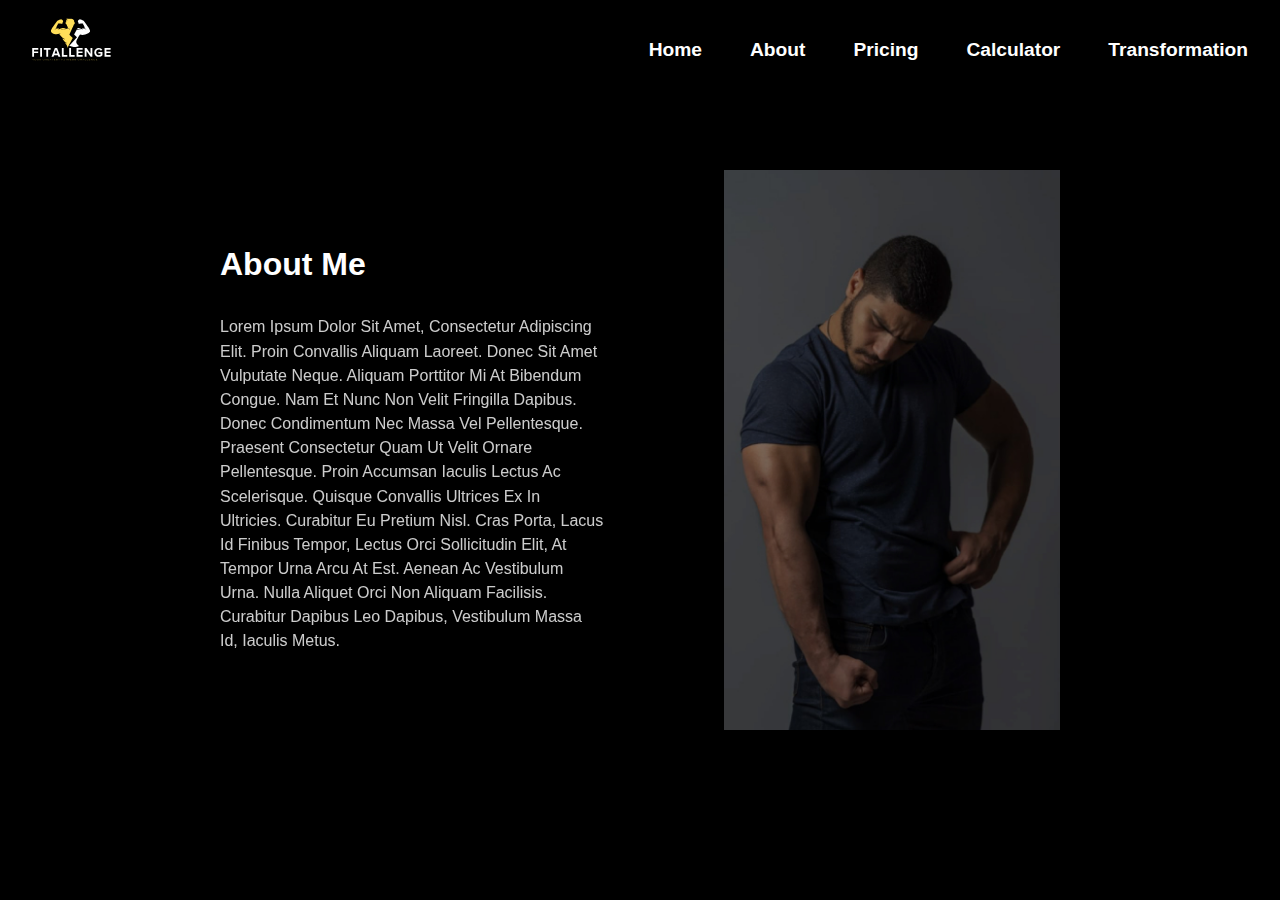
<file: about.html>
<!DOCTYPE html>
<html lang="en">
  <head>
    <meta charset="UTF-8" />
    <meta name="viewport" content="width=device-width, initial-scale=1.0" />
    <title>Document</title>
    <link rel="stylesheet" href="./nav.css" />
    <link rel="stylesheet" href="./about.css" />
  </head>
  <header>
    <a href="./index.html"
      ><img src="./Red Black Minimalist Fitness Logo .svg" alt=""
    /></a>
    <input type="checkbox" id="nav-toggle" class="nav-toggle" />
    <nav>
      <ul>
        <li><a href="./index.html">Home</a></li>
        <li><a href="./about.html">About</a></li>
        <li><a href="./pricing.html">pricing</a></li>
        <li><a href="./calculator.html">Calculator</a></li>
        <li><a href="./transformation.html">transformation</a></li>
      </ul>
    </nav>
    <label for="nav-toggle" class="nav-toggle-label">
      <span></span>
    </label>
  </header>
  <body>
    <main>
      <section id="aboutPage">
        <div class="aboutContent">
          <h1>about me</h1>
          <p>
            Lorem ipsum dolor sit amet, consectetur adipiscing elit. Proin
            convallis aliquam laoreet. Donec sit amet vulputate neque. Aliquam
            porttitor mi at bibendum congue. Nam et nunc non velit fringilla
            dapibus. Donec condimentum nec massa vel pellentesque. Praesent
            consectetur quam ut velit ornare pellentesque. Proin accumsan
            iaculis lectus ac scelerisque. Quisque convallis ultrices ex in
            ultricies. Curabitur eu pretium nisl. Cras porta, lacus id finibus
            tempor, lectus orci sollicitudin elit, at tempor urna arcu at est.
            Aenean ac vestibulum urna. Nulla aliquet orci non aliquam facilisis.
            Curabitur dapibus leo dapibus, vestibulum massa id, iaculis metus.
          </p>
        </div>
        <img src="./Group 85.jpg" alt="" />
      </section>
    </main>
  </body>
</html>
</file>
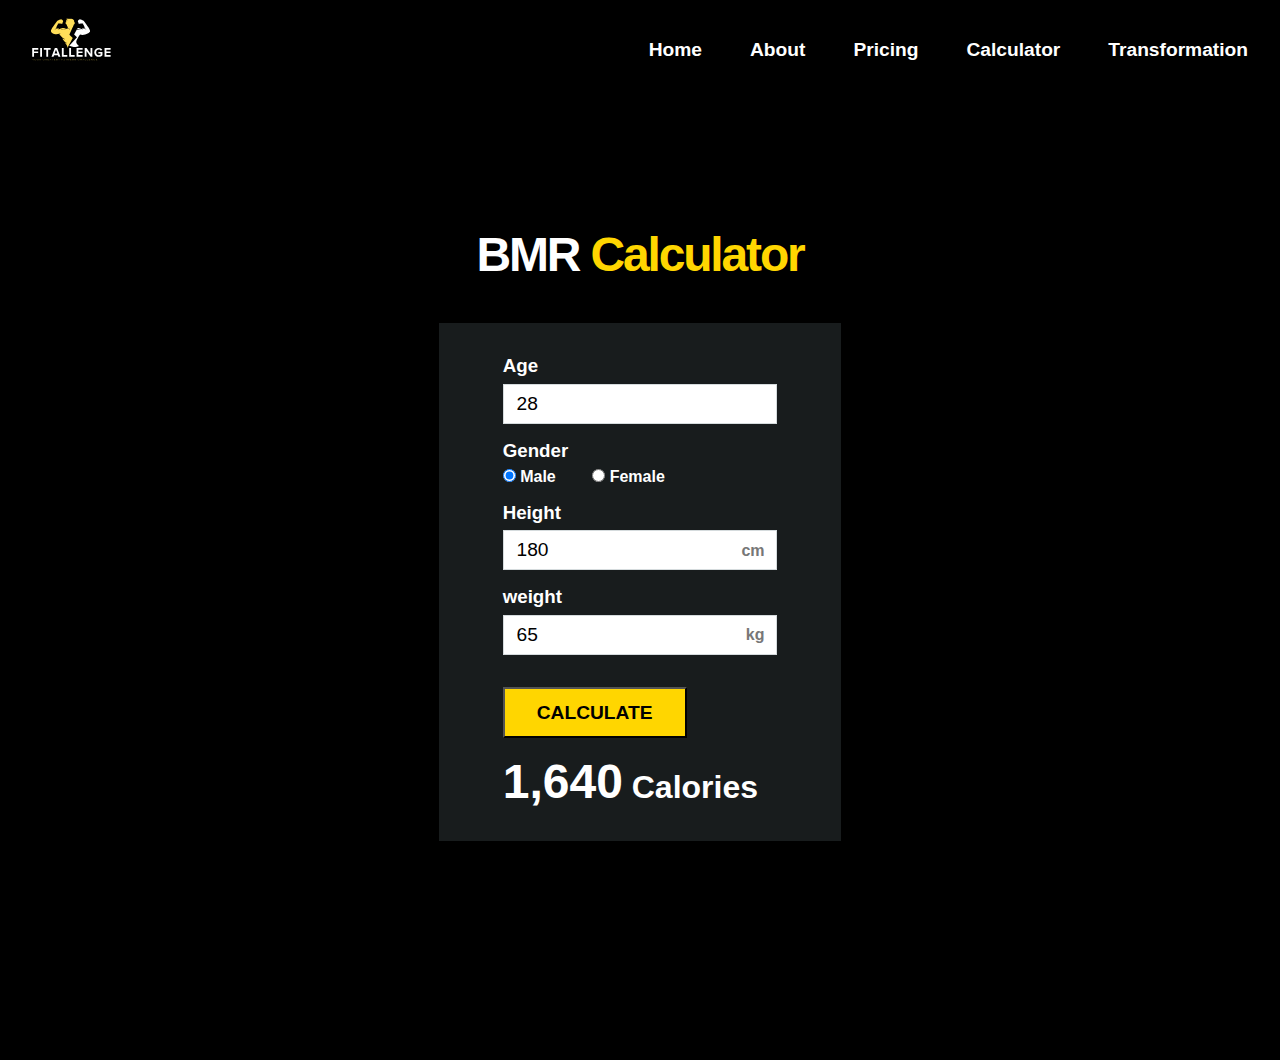
<file: calculator.html>
<!DOCTYPE html>
<html lang="en">
  <head>
    <meta charset="UTF-8" />
    <meta name="viewport" content="width=device-width, initial-scale=1.0" />
    <title>Calculator</title>
    <link rel="stylesheet" href="./nav.css" />
    <link rel="stylesheet" href="./style.css" />
    <link rel="stylesheet" href="./animation.css" />
    <link rel="stylesheet" href="./calculator.css" />
    <script defer src="./app.js"></script>
  </head>
  <body>
    <header>
      <a href="./index.html"
        ><img src="./Red Black Minimalist Fitness Logo .svg" alt=""
      /></a>
      <input type="checkbox" id="nav-toggle" class="nav-toggle" />
      <nav>
        <ul>
          <li><a href="./index.html">Home</a></li>
          <li><a href="./about.html">About</a></li>
          <li><a href="./pricing.html">pricing</a></li>
          <li><a href="./calculator.html">Calculator</a></li>
          <li><a href="./transformation.html">transformation</a></li>
        </ul>
      </nav>
      <label for="nav-toggle" class="nav-toggle-label">
        <span></span>
      </label>
    </header>
    <main>
      <section id="BMR">
        <h1>BMR <span>Calculator</span></h1>
        <div class="bmr-calculator">
          <div class="controls">
            <form>
              <div class="age inputSpace">
                <h3>Age</h3>
                <input type="text" id="age" value="28" />
              </div>
              <div class="gender inputSpace">
                <h3>Gender</h3>
                <input
                  type="radio"
                  id="male"
                  value="male"
                  name="gender"
                  checked
                />
                <label for="male">Male</label>
                <input type="radio" id="female" value="female" name="gender" />
                <label for="female">Female</label>
              </div>
              <div class="height inputSpace">
                <h3>Height</h3>
                <input type="text" id="height" value="180" />
                <div class="unit">cm</div>
              </div>
              <div class="weight inputSpace">
                <h3>weight</h3>
                <input type="text" id="weight" value="65" />
                <div class="unit">kg</div>
              </div>
            </form>
          </div>
          <div class="result">
            <button class="calculate-btn">Calculate</button>
            <h4 class="result-message">
              <span class="calories">1,640</span> Calories
            </h4>
          </div>
        </div>
      </section>
    </main>
  </body>
</html>
</file>
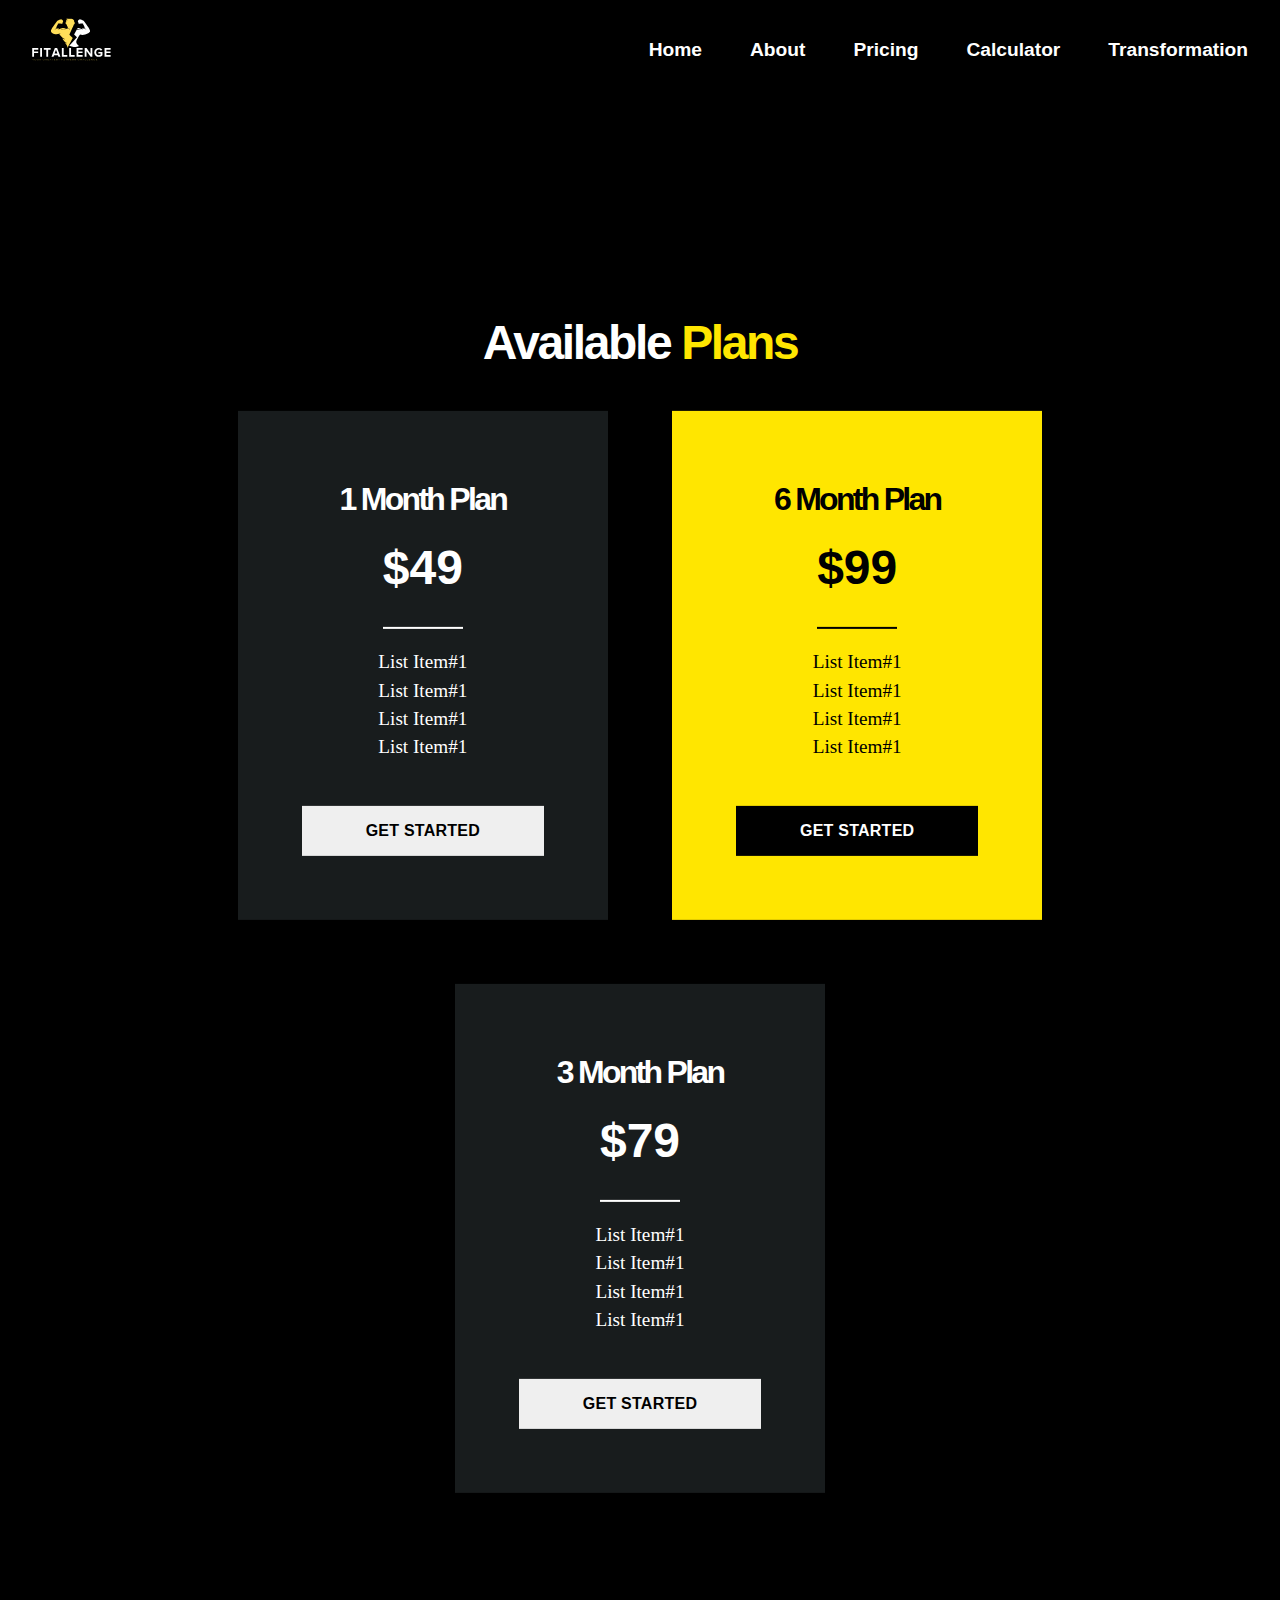
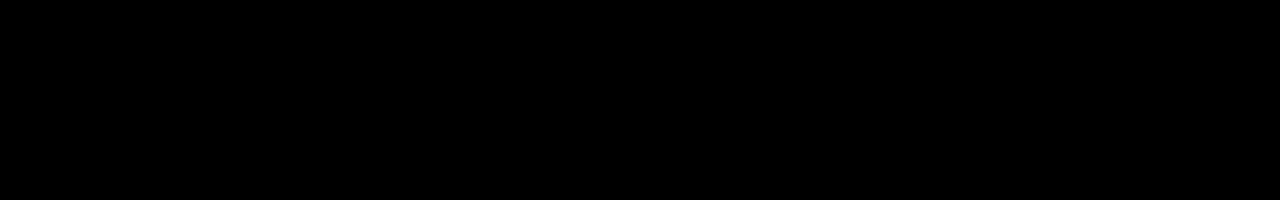
<file: pricing.html>
<!DOCTYPE html>
<html lang="en">
  <head>
    <meta charset="UTF-8" />
    <meta name="viewport" content="width=device-width, initial-scale=1.0" />
    <title>Document</title>
    <link rel="stylesheet" href="./pricing.css" />
    <link rel="stylesheet" href="./nav.css" />
  </head>
  <body>
    <header>
      <a href="./index.html"
        ><img src="./Red Black Minimalist Fitness Logo .svg" alt=""
      /></a>
      <input type="checkbox" id="nav-toggle" class="nav-toggle" />
      <nav>
        <ul>
          <li><a href="./index.html">Home</a></li>
          <li><a href="./about.html">About</a></li>
          <li><a href="./pricing.html">pricing</a></li>
          <li><a href="./calculator.html">Calculator</a></li>
          <li><a href="./transformation.html">transformation</a></li>
        </ul>
      </nav>
      <label for="nav-toggle" class="nav-toggle-label">
        <span></span>
      </label>
    </header>
    <main>
      <section id="plans">
        <h1>available <span>plans</span></h1>
        <div class="planswrapper">
          <div class="plansItems">
            <h2>1 month plan</h2>
            <span>$49</span>
            <ul>
              <li>list item#1</li>
              <li>list item#1</li>
              <li>list item#1</li>
              <li>list item#1</li>
            </ul>
            <button class="CTAplan">get started</button>
          </div>
          <div class="plansItems customPlan">
            <h2>6 month plan</h2>
            <span>$99</span>
            <ul>
              <li>list item#1</li>
              <li>list item#1</li>
              <li>list item#1</li>
              <li>list item#1</li>
            </ul>
            <button class="CTAplan customBtn">get started</button>
          </div>
          <div class="plansItems">
            <h2>3 month plan</h2>
            <span>$79</span>
            <ul>
              <li>list item#1</li>
              <li>list item#1</li>
              <li>list item#1</li>
              <li>list item#1</li>
            </ul>
            <button class="CTAplan">get started</button>
          </div>
        </div>
      </section>
    </main>
  </body>
</html>
</file>
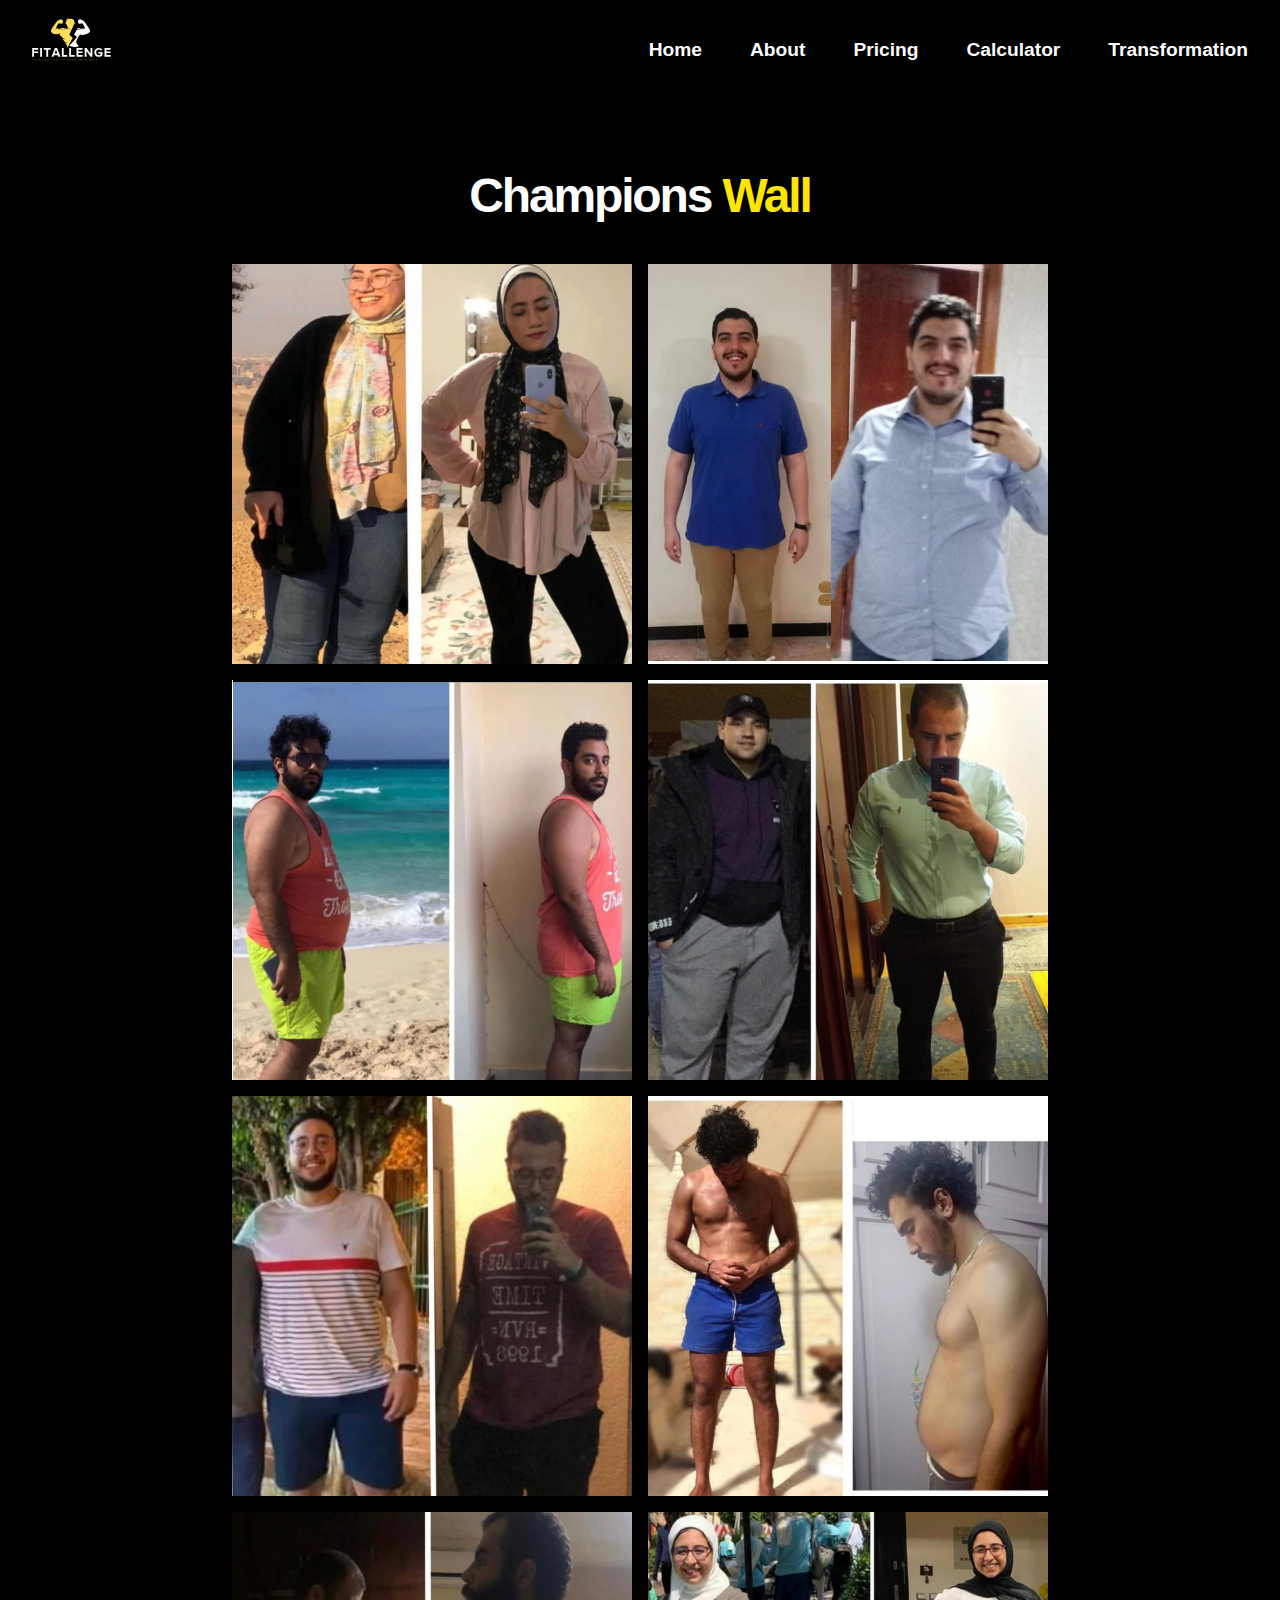
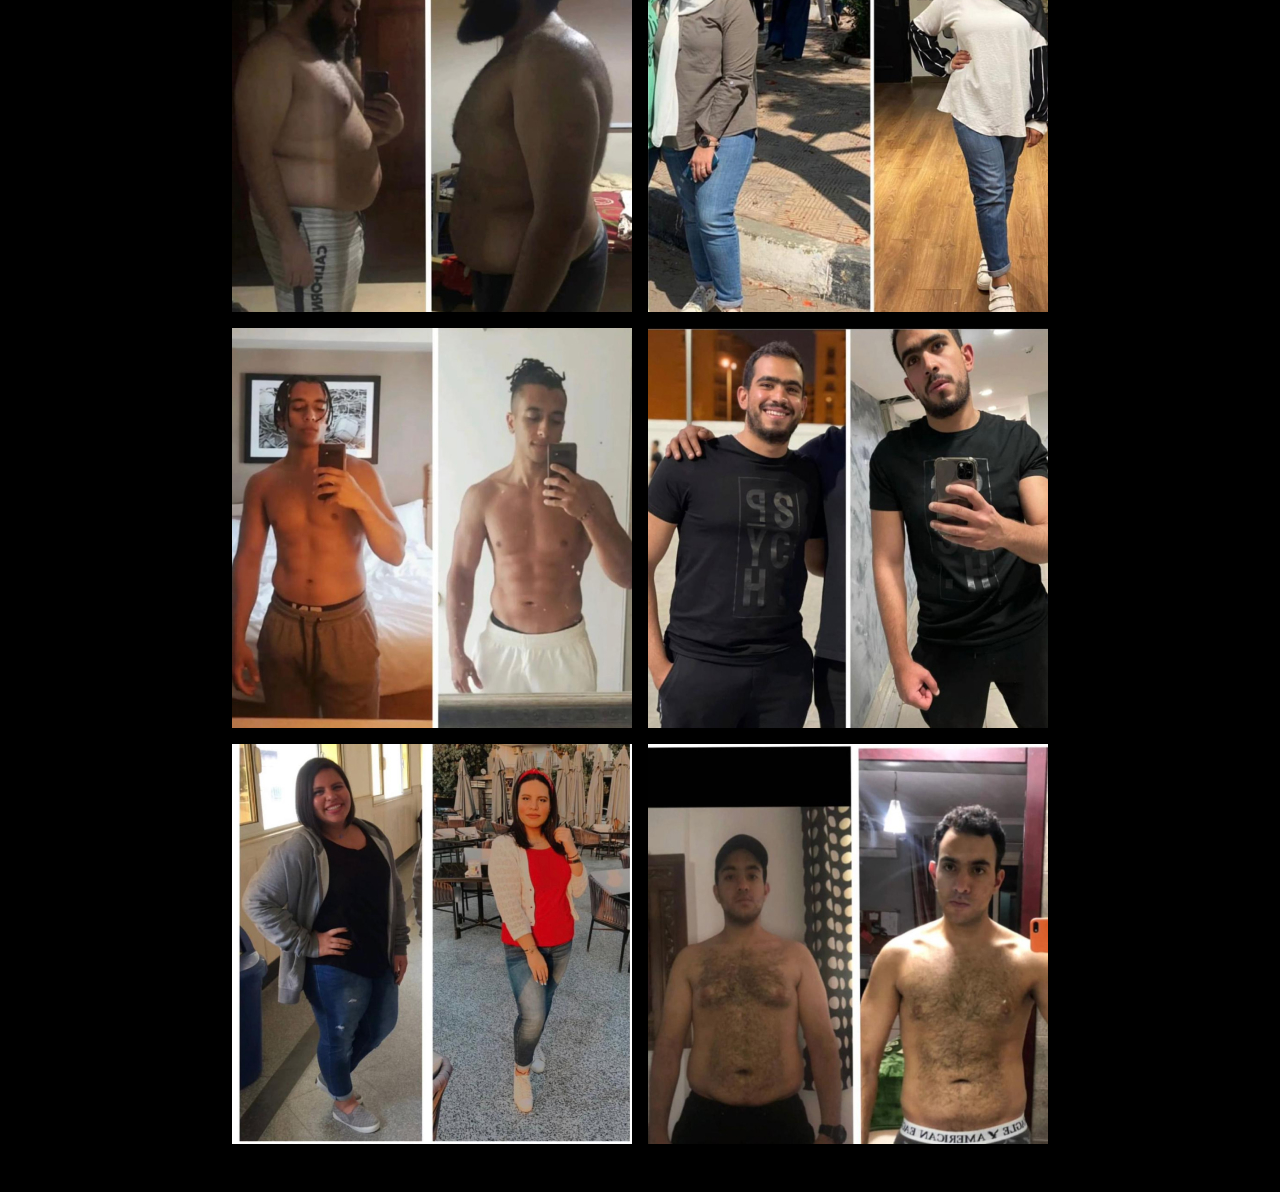
<file: transformation.html>
<!DOCTYPE html>
<html lang="en">
  <head>
    <meta charset="UTF-8" />
    <meta name="viewport" content="width=device-width, initial-scale=1.0" />
    <title>Document</title>
    <link rel="stylesheet" href="./transformation.css" />
    <link rel="stylesheet" href="./nav.css">
  </head>
  <header>
    <a href="./index.html"
      ><img src="./Red Black Minimalist Fitness Logo .svg" alt=""
    /></a>
    <input type="checkbox" id="nav-toggle" class="nav-toggle" />
    <nav>
      <ul>
        <li><a href="./index.html">Home</a></li>
        <li><a href="./about.html">About</a></li>
        <li><a href="./pricing.html">pricing</a></li>
        <li><a href="./calculator.html">Calculator</a></li>
        <li><a href="./transformation.html">transformation</a></li>
      </ul>
    </nav>
    <label for="nav-toggle" class="nav-toggle-label">
      <span></span>
    </label>
  </header>
  <body>
    <section>
      <h1>champions <span>wall</span></h1>
      <div class="grid">
        <img src="./transformation-images/Frame 51.jpg" alt="" />
        <img src="./transformation-images/Frame 52.jpg" alt="" />
        <img src="./transformation-images/Frame 53.jpg" alt="" />
        <img src="./transformation-images/Frame 55.jpg" alt="" />
        <img src="./transformation-images/Frame 56.jpg" alt="" />
        <img src="./transformation-images/Frame 57.jpg" alt="" />
        <img src="./transformation-images/Frame 58.jpg" alt="" />
        <img src="./transformation-images/Frame 59.jpg" alt="" />
        <img src="./transformation-images/Frame 60.jpg" alt="" />
        <img src="./transformation-images/Frame 61.jpg" alt="" />
        <img src="./transformation-images/Frame 62.jpg" alt="" />
        <img src="./transformation-images/Frame 63.jpg" alt="" />
      </div>
    </section>
  </body>
</html>
</file>
<file: nav.css>
* {
  margin: 0;
  padding: 0;
  box-sizing: border-box;
}

:root {
  --background: #000000;
}

@import url("https://fonts.googleapis.com/css2?family=Poppins:wght@100;400;500;700&display=swap");
@import url("https://fonts.googleapis.com/css2?family=Roboto:wght@100&display=swap");

/* navigation styles start here */

header {
  background: var(--background);
  display: flex;
  justify-content: space-between;
  /* position: fixed; */
  position: absolute;
  top: 0%;
  right: 0;
  z-index: 999;
  width: 100%;
  padding: 0.5rem 2rem;
}

/* changed this from the tutorial video to
   allow it to gain focus, making it tabbable */
.nav-toggle {
  position: absolute !important;
  top: -9999px !important;
  left: -9999px !important;
}

.nav-toggle:focus ~ .nav-toggle-label {
  outline: 3px solid rgba(lightblue, 0.75);
}

.nav-toggle-label {
  position: absolute;
  top: 0;
  right: 0;
  margin-right: 1em;
  height: 100%;
  display: flex;
  align-items: center;
}

.nav-toggle-label span,
.nav-toggle-label span::before,
.nav-toggle-label span::after {
  display: block;
  background: white;
  height: 2px;
  width: 2em;
  border-radius: 2px;
  position: relative;
}

.nav-toggle-label span::before,
.nav-toggle-label span::after {
  content: "";
  position: absolute;
}

.nav-toggle-label span::before {
  bottom: 7px;
}

.nav-toggle-label span::after {
  top: 7px;
}

nav {
  position: absolute;
  text-align: left;
  top: 100%;
  left: 0;
  background: var(--background);
  width: 100%;
  transform: scale(1, 0);
  transform-origin: top;
  transition: transform 400ms ease-in-out;
}

nav ul {
  margin: 0;
  padding: 0;
  list-style: none;
}

nav li {
  margin-bottom: 1em;
  margin-left: 1em;
}

nav a {
  color: white;
  text-decoration: none;
  font-size: 1.2rem;
  text-transform: capitalize;
  opacity: 0;
  transition: opacity 150ms ease-in-out;
}

nav a:hover {
  color: #c6c6c6;
}

.nav-toggle:checked ~ nav {
  transform: scale(1, 1);
}

.nav-toggle:checked ~ nav a {
  opacity: 1;
  transition: opacity 250ms ease-in-out 250ms;
}
header a {
  width: 5rem;
}
header a img {
  width: 100%;
}

@media screen and (min-width: 800px) {
  .nav-toggle-label {
    display: none;
  }

  header {
    /* display: grid;
    grid-template-columns: 1fr auto minmax(600px, 3fr) 1fr; */
    display: flex;
    justify-content: space-between;
  }

  /* .logo {
    grid-column: 2 / 3;
  } */

  nav {
    all: unset; /* this causes issues with Edge, since it's unsupported */

    /* the following lines are not from my video, but add Edge support */
    position: relative;
    text-align: left;
    transition: none;
    transform: scale(1, 1);
    background: none;
    top: initial;
    left: initial;
    /* end Edge support stuff */

    grid-column: 3 / 4;
    display: flex;
    justify-content: flex-end;
    align-items: center;
  }

  nav ul {
    display: flex;
  }

  nav li {
    margin-left: 3em;
    margin-bottom: 0;
  }

  nav a {
    opacity: 1;
    position: relative;
  }

  nav a::before {
    content: "";
    display: block;
    height: 5px;
    background: rgb(255, 255, 255);
    position: absolute;
    top: -0.75em;
    left: 0;
    right: 0;
    transform: scale(0, 1);
    transition: transform ease-in-out 250ms;
  }

  nav a:hover::before {
    transform: scale(1, 1);
  }
  header a {
    width: 5rem;
  }
  header a img {
    width: 100%;
  }
}
</file>
<file: about.css>
* {
  margin: 0;
  padding: 0;
  box-sizing: border-box;
}

@import url("https://fonts.googleapis.com/css2?family=Poppins:wght@100;400;500;700&display=swap");
@import url("https://fonts.googleapis.com/css2?family=Roboto:wght@100&display=swap");

body {
  background-color: black;
  color: white;
  font-family: "Poppins", sans-serif;
  font-weight: 700;
}

main {
  position: relative;
  height: 100vh;
}

section#aboutPage {
  position: absolute;
  top: 50%;
  left: 50%;
  transform: translate(-50%, -50%);
  display: flex;
  flex-direction: row;
  justify-content: space-around;
  height: 100vh;
  align-items: center;
  width: 75%;
}

section#aboutPage div.aboutContent {
  width: 40%;
}

section#aboutPage div.aboutContent h1 {
  font-size: 2rem;
  text-transform: capitalize;
}

section#aboutPage div.aboutContent p {
  font-weight: lighter;
  margin-top: 2rem;
  text-transform: capitalize;
  line-height: 151%;
  opacity: 0.8;
}
img {
  width: 35%;
  /* height: 100%; */
}

@media screen and (max-width: 1200px) {
  section#aboutPage div.aboutContent {
    width: 70%;
  }
}

@media screen and (max-width: 800px) {
  section#aboutPage div.aboutContent {
    width: 100%;
  }
  section#aboutPage div.aboutContent {
    text-align: center;
  }
  main {
    height: fit-content;
  }
  section#aboutPage {
    top: 0;
    left: 0;
    justify-content: center;
    width: 90%;
    margin: 2rem auto;
    transform: translate(0%, 0%);
    flex-direction: column-reverse;
    position: relative;
  }
}

@media screen and (max-width: 500px) {
  section#aboutPage div.aboutContent {
    width: 100%;
  }
  section#aboutPage div.aboutContent h1 {
    font-size: 1.5rem;
  }

  section#aboutPage div.aboutContent p {
    margin-top: 1rem;
    font-size: small;
  }
}
</file>
<file: style.css>
* {
  margin: 0;
  padding: 0;
  box-sizing: border-box;
}
@import url("https://fonts.googleapis.com/css2?family=Poppins:wght@100;400;500;700&display=swap");
@import url("https://fonts.googleapis.com/css2?family=Roboto:wght@100&display=swap");

body {
  margin: 0;
  background: #000000;
  color: #ffffff;
  font-family: "Poppins", sans-serif;
  font-weight: 700;
  overflow-x: hidden;
}

button {
  cursor: pointer;
}

section#heroSection {
  position: relative;
  background-image: url("./Frame\ 46.jpg");
  background-size: cover;
  background-position: center center;
  background-repeat: no-repeat;
  height: 100vh;
}

div.heroContent {
  position: absolute;
  top: 50%;
  left: 50%;
  transform: translate(-50%, -50%);
  display: flex;
  flex-direction: column;
  /* justify-content: center; */
  align-items: center;
  gap: 1rem;
  margin: auto;
  text-align: center;
  /* set styles for the content div */
}

div.heroContent h1 {
  font-size: 3.5rem;
  line-height: 86%;
  text-transform: capitalize;
  font-weight: bold;
}
div.heroContent h1 span {
  color: #ffe600;
}

div.heroContent p {
  line-height: 106%;
  font-size: 1rem;
  letter-spacing: 0.25rem;
  font-weight: 100;
  text-transform: capitalize;
  opacity: 0.7;
}

button.CTA {
  font-size: large;
  padding: 1rem 4rem;
  text-transform: uppercase;
  font-weight: 900;
  background-color: #ffd600;
  border: none;
  width: fit-content;
}

section#mainOffer {
  background-color: black;
  display: flex;
  flex-direction: column;
  gap: 5rem;
  padding: 3rem 0;
}

section#mainOffer div#buildYourPhsiuqe {
  display: flex;
  flex-direction: column;
  text-align: center;
  justify-content: center;
  gap: 4rem;
  width: 80%;
  margin: auto;
}

h2{
  font-size: 2.2rem;
  text-transform: capitalize;
  letter-spacing: -.1.5rem;
}

h2 span {
  color: #ffd600;
}

section#mainOffer div#buildYourPhsiuqe div.buildYourPhsiuqeWrapper{
  display: flex;
  justify-content: center;
  align-items: center;
  gap: 3rem;
}

section#mainOffer div.buildYourPhsiuqeWrapperItem{
  background-color: #181c1d;
  color: white;
  padding: 2rem;
  text-align: start;
  font-size: 1.2rem;
  display: flex;
  flex-direction: column;
  gap: 1rem;
}

section#mainOffer div.buildYourPhsiuqeWrapperItem h3{
  font-size: 1.5rem;
}

section#mainOffer div.buildYourPhsiuqeWrapperItem p{
  width: 90%;
  font-weight: 100;
  line-height: 1.4;
}


section#mainOffer div.buildYourPhsiuqeWrapperItem:nth-child(2) {
  background-color: #ffd600;
  color: #000000;
} 

@media screen and (max-width:950px){
  section#mainOffer div#buildYourPhsiuqe div.buildYourPhsiuqeWrapper{
  
    flex-direction: column;
  }
}

@media screen and (max-width: 880px) {
  div.heroContent h1 {
    font-size: 3rem;
  }
}

@media screen and (max-width: 750px) {
  div.heroContent {
    gap: 0.5rem;
  }
  div.heroContent h1 {
    font-size: 2rem;
    line-height: 100%;
  }
  div.heroContent p {
    line-height: 106%;
    font-size: 1rem;
    letter-spacing: 0;
    font-weight: 100;
    text-transform: capitalize;
    opacity: 0.7;
  }
  button.CTA {
    font-size: small;
    padding: 1rem 3rem;
    text-transform: uppercase;
    background-color: #ffd600;
    border: none;
    width: fit-content;
  }
}
@media screen and (max-width: 500px) {
  div.heroContent h1 {
    font-size: 1.5rem;
    line-height: 100%;
  }
  div.heroContent p {
    font-size: 0.8rem;
  }
  button.CTA {
    font-size: small;
    padding: 0.7rem 1.5rem;
  }
}

@media screen and (max-width: 380px) {
  div.heroContent h1 {
    font-size: 1.3rem;
  }
}

section#mainOffer div.CTAsection {
  display: flex;
  flex-direction: column;
  gap: 4rem;
}

section#mainOffer div.CTAsection div.CTAaction {
  display: flex;
  justify-content: space-around;
  width: 80%;
  margin: auto;
  align-items: center;
}

section#mainOffer div.CTAsection div.CTAaction img {
  width: 40%;
}

section#mainOffer div.CTAsection div.CTAaction div.CTAactionWrapper {
  display: flex;
  flex-direction: column;
  gap: 1rem;
  justify-content: center;
  align-items: start;
}

section#mainOffer div.CTAsection div.CTAaction div.CTAactionWrapper h1 {
  font-size: 3rem;
  text-transform: capitalize;
  font-style: normal;
  font-weight: 700;
  line-height: 106%;
}

section#mainOffer div.CTAsection div.CTAaction div.CTAactionWrapper h1 span {
  color: #ffd600;
}

section#mainOffer div.CTAsection div.CTAaction div.CTAactionWrapper p {
  width: 70%;
  font-size: 1.3rem;
  font-family: "Roboto";
  opacity: 0.7;
  font-weight: 100;
}

section#mainOffer div.CTAsection div.CTAaction div.CTAactionWrapper ul li {
  list-style: none;
  font-size: 1.3rem;
  opacity: 0.7;
  font-family: "Roboto";
  font-weight: 100;
  line-height: 146%;
}

@media screen and (max-width: 820px) {
  section#mainOffer div.CTAsection {
    gap: 6rem;
  }
  section#mainOffer div.CTAsection div.CTAaction {
    flex-direction: column;
    gap: 2rem;
  }
  section#mainOffer div.CTAsection div.CTAaction img {
    width: 80%;
  }
  section#mainOffer div.CTAsection div.st {
    flex-direction: column-reverse;
  }
  section#mainOffer div.CTAsection div.CTAaction div.CTAactionWrapper {
    align-items: center;
    text-align: center;
    gap: 0.5rem;
  }
}
@media screen and (max-width: 600px) {
  section#mainOffer div.CTAsection {
    gap: 6rem;
  }
  section#mainOffer div.CTAsection div.CTAaction {
    flex-direction: column;
    gap: 1rem;
  }
  section#mainOffer div.CTAsection div.CTAaction img {
    width: 100%;
  }
  section#mainOffer div.CTAsection div.st {
    flex-direction: column-reverse;
  }
  section#mainOffer div.CTAsection div.CTAaction div.CTAactionWrapper {
    align-items: center;
    text-align: center;
    gap: 1.5rem;
  }
  section#mainOffer div.CTAsection div.CTAaction div.CTAactionWrapper h1 {
    font-size: 2rem;
    text-transform: capitalize;
    font-style: normal;
    font-weight: 700;
    line-height: 100%;
  }
  section#mainOffer div.CTAsection div.CTAaction div.CTAactionWrapper p {
    width: 100%;
    font-size: 1rem;
    font-family: "Roboto";
    opacity: 0.7;
    font-weight: 100;
  }

  section#mainOffer div.CTAsection div.CTAaction div.CTAactionWrapper ul li {
    list-style: none;
    font-size: 1rem;
    opacity: 0.7;
    font-family: "Roboto";
    font-weight: 100;
    line-height: 100%;
  }
}

section#BMR h1 {
  text-align: center;
  font-size: 3rem;
  font-weight: 900;
  line-height: 151.5%;
  letter-spacing: -0.045em;
}

section#BMR h1 span {
  color: #ffd600;
}

section#BMR p {
  max-width: 38rem;
  font-weight: 100;
  opacity: 0.8;
  font-size: 1.2rem;
  margin: auto;
  text-align: center;
}

.bmr-calculator {
  display: flex;
  flex-direction: column;
  gap: 1rem;
  padding: 2rem 4rem;
  background-color: #181c1d;
  width: fit-content;
  margin: 0 auto;
  margin-top: 2rem;

  /* width: 80%;
  margin: auto; */
}

.bmr-calculator form {
  display: flex;
  flex-direction: column;
  gap: 1rem;
}

.inputSpace h3 {
  margin-bottom: 0.4rem;
}

.bmr-calculator form input[type="text"] {
  width: 100%;
  padding: 0.5rem 0.8rem;
  font-size: 1.2rem;
  border: 1px solid #d5dbdd;
}

.bmr-calculator form #female {
  margin-left: 2rem;
}

.bmr-calculator form .height,
.bmr-calculator form .weight {
  position: relative;
}

.bmr-calculator form .unit {
  position: absolute;
  right: 0.8rem;
  top: 2.5rem;
  color: #777;
}

.bmr-calculator .result .calculate-btn {
  font-size: 1.2rem;
  padding: 0.8rem 2rem;
  background-color: #ffd600;
  margin: 1rem 0;
  font-weight: 900;
  text-transform: uppercase;
}

.result-message {
  font-size: 2rem;
}

.result-message span {
  font-size: 3rem;
}

@media screen and (max-width: 745px) {
  section#BMR h1 {
    font-size: 2rem;
    line-height: 121.5%;
  }

  section#BMR p {
    max-width: 28rem;
    font-size: 1rem;
  }
  .result-message {
    font-size: 1.2rem;
  }
  .result-message span {
    font-size: 2rem;
  }
  .bmr-calculator .result .calculate-btn {
    font-size: 1rem;
    font-weight: 700;
  }
}

.lastCTA {
  display: flex;
  justify-content: space-between;
  gap: 1rem;
  align-items: center;
  background-color: #181c1d;
  padding: 6rem 3rem;
  width: 75%;
  margin: auto;
  margin-bottom: 9rem;
}

.lastCTA .lastCTAHeading h1 {
  font-size: 3rem;
  line-height: 112.5%;
  letter-spacing: -0.015em;
  font-weight: 900;
  text-transform: capitalize;
}

.lastCTA .lastCTAHeading h1 span {
  color: #ffd600;
}

.lastCTA .lastCTAContent {
  width: 50%;
}

.lastCTA .lastCTAContent p {
  max-width: 30rem;
  font-size: 1rem;
  line-height: 144.19%;
  text-transform: capitalize;
  margin-bottom: 1.5rem;
}

@media screen and (max-width: 1070px) {
  .lastCTA {
    flex-direction: column;
    text-align: center;
    padding: 6rem 1rem;
    margin: 5rem auto;
  }
  .lastCTA .lastCTAContent {
    display: flex;
    flex-direction: column;
    justify-content: center;
    align-items: center;
  }
}
@media screen and (max-width: 900px) {
  .lastCTA .lastCTAContent p {
    width: 100%;
    text-align: center;
    font-size: 1rem;
    /* line-height: 144.19%; */
    text-transform: capitalize;
    margin-bottom: 1.5rem;
  }
  .lastCTA .lastCTAHeading h1 {
    font-size: 2.5rem;
  }
}

@media screen and (max-width: 640px) {
  .lastCTA .lastCTAHeading h1 {
    font-size: 2rem;
  }
  .lastCTA .lastCTAContent p {
    font-size: 0.8rem;
  }
}

@media screen and (max-width: 545px) {
  .lastCTA .lastCTAHeading h1 {
    font-size: 1.5rem;
  }
  .lastCTA .lastCTAContent p {
    font-size: 0.5rem;
  }
  button.lastCTAbtn {
    font-size: 0.7rem;
  }
}

footer div.footerWrapper {
  display: flex;
  flex-direction: column;
  gap: 2rem;
  /* justify-content: space-between; */
  align-items: center;
  background-color: #ffd600;
  padding: 4rem 2rem;
}

footer div.footerWrapper img {
  width: 10rem;
}

footer div.footerWrapper div.footerIcon {
  display: flex;
  flex-direction: row;
  margin-top: -3rem;
  justify-content: center;
  align-items: center;
  gap: 2rem;
}

footer div.footerWrapper div.footerIcon img {
  width: 2rem;
}

footer div.footerWrapper div.footerNav ul {
  list-style: none;
  display: flex;
  margin-top: -4rem;
  gap: 2rem;
}

footer div.footerWrapper div.footerNav ul li a {
  text-decoration: none;
  text-transform: capitalize;
  color: #000000;
  font-weight: 900;
}

@media screen and (max-width: 545px) {
  footer div.footerWrapper img {
    width: 6rem;
  }
  footer div.footerWrapper div.footerNav ul {
    font-size: 0.8rem;
    margin-top: -3rem;
    gap: 1rem;
  }
  footer div.footerWrapper div.footerIcon img {
    width: 1rem;
  }
}
</file>
<file: animation.css>
section#mainOffer div.CTAsection div.CTAaction {
  height: 100vh;
}

@media screen and (max-width: 1065px) {
  .lastCTA .lastCTAContent {
    width: 100%;
  }
  .lastCTA .lastCTAContent p {
    font-size: 1.5rem;
    width: 100%;
  }
}

@media screen and (max-width: 830px) {
  section#mainOffer div.CTAsection div.CTAaction {
    justify-content: center;
    gap: 4rem;
  }
  .heroContent {
    width: 100%;
  }
  div.heroContent h1 {
    font-size: 3rem;
    margin: .5rem;
  }
  div.heroContent p {
    font-size: 1.2rem;
  }
  button.CTA {
    font-size: medium;
    padding: 1rem 2rem;
  }
}

@media screen and (max-width: 665px) {
  .lastCTA {
    padding: 3rem 2rem;
  }
  .lastCTA .lastCTAContent {
    width: 100%;
  }
  .lastCTA .lastCTAContent p {
    font-size: 1.2rem;
    line-height: 110%;
    font-weight: 100;
    width: 100%;
  }
}

#BMR {
  height: 100vh;
}

@media screen and (max-width: 390px) {
  .lastCTA .lastCTAHeading h1 {
    font-weight: 700;
    line-height: 100%;
    letter-spacing: 0;
  }
  .lastCTA .lastCTAContent {
    width: 100%;
  }
  .lastCTA .lastCTAContent p {
    font-weight: 100;
    letter-spacing: 0;
    font-size: 1.1rem;
    line-height: 1.6;
    width: 100%;
  }
  div.heroContent h1 {
    font-size: 2.4rem;
  }

  #BMR {
    height: 140vh;
  }
}
</file>
<file: calculator.css>
section {
  margin: 5rem;
  display: grid;
  place-content: center;
  height: 100vh;
}
</file>
<file: pricing.css>
* {
  margin: 0;
  padding: 0;
  box-sizing: border-box;
}

@import url("https://fonts.googleapis.com/css2?family=Poppins:wght@100;400;500;700&display=swap");
@import url("https://fonts.googleapis.com/css2?family=Roboto:wght@100&display=swap");
@import url("https://fonts.googleapis.com/css2?family=Poppins:wght@900&display=swap");

body {
  background-color: black;
  color: white;
  font-family: "Poppins", sans-serif;
  font-weight: 700;
}

main {
  position: relative;
  height: 120vh;
}

section#plans {
  display: flex;
  flex-direction: column;
  position: absolute;
  gap: 2rem;
  align-items: center;
  justify-content: center;
  top: 50%;
  left: 50%;
  transform: translate(-50%, -50%);
  height: fit-content;
  width: 90%;
}

section#plans h1 {
  font-size: 3rem;
  text-transform: capitalize;
  line-height: 151.5%;
  letter-spacing: -0.05em;
}

section#plans h1 span {
  color: #ffe600;
}
section#plans div.planswrapper {
  display: flex;
  justify-content: center;
  flex-wrap: wrap;
  gap: 4rem;
  align-items: center;
}

section#plans div.planswrapper div.plansItems {
  display: flex;
  flex-direction: column;
  justify-content: center;
  align-items: center;
  gap: 1rem;
  background-color: #181c1d;
  padding: 4rem 4rem;
}

section#plans div.planswrapper div.customPlan {
  background-color: #ffe600;
  color: black;
}

section#plans div.planswrapper div.plansItems h2 {
  font-style: normal;
  font-size: 2rem;
  line-height: 151.5%;
  /* identical to box height, or 100px */
  font-weight: 900;

  letter-spacing: -0.085em;
  text-transform: capitalize;

  color: #ffffff;
}
section#plans div.planswrapper div.customPlan h2 {
  color: black;
}

section#plans div.planswrapper div.plansItems span {
  font-size: 3rem;
  text-align: center;
  padding-bottom: 2rem;
  border-bottom: 2px solid white;
  font-weight: 900;
}

section#plans div.planswrapper div.customPlan span {
  border-bottom: 2px solid black;
}

section#plans div.planswrapper div.plansItems ul li {
  list-style: none;
  font-size: 1.2rem;
  text-align: center;
  text-transform: capitalize;
  font-family: "Roboto";
  padding-top: 0.4rem;
  font-weight: 100;
}

section#plans div.planswrapper div.plansItems button.CTAplan {
  padding: 1rem 4rem;
  margin-top: 2rem;
  font-size: 1rem;
  text-transform: uppercase;
  font-weight: 700;
  letter-spacing: 0.015em;
  border: none;
}

section#plans div.planswrapper div.customPlan button.CTAplan {
  background-color: black;
  color: white;
}

@media screen and (max-width: 1300px) {
  main {
    height: 200vh;
  }
}
@media screen and (max-width: 920px) {
  main {
    height: 290vh;
  }
  section#plans {
    width: 80%;
  }
}

@media screen and (max-width: 500px) {
  main {
    height: 280vh;
  }
  section#plans div.planswrapper div.plansItems button.CTAplan {
    font-size: 0.8rem;
  }
}
@media screen and (max-width: 430px) {
  section#plans h1 {
    font-size: 2rem;
  }
  section#plans div.planswrapper div.plansItems button.CTAplan {
    font-size: 0.5rem;
    letter-spacing: 0;
    padding: 1rem 2rem;
  }
  section#plans div.planswrapper div.plansItems h2 {
    font-size: 1.5rem;
  }
}
</file>
<file: transformation.css>
* {
  margin: 0;
  padding: 0;
  box-sizing: border-box;
}

@import url("https://fonts.googleapis.com/css2?family=Poppins:wght@100;400;500;700&display=swap");
@import url("https://fonts.googleapis.com/css2?family=Roboto:wght@100&display=swap");

body {
  background-color: black;
  color: white;
  font-family: "Poppins", sans-serif;
  font-weight: 700;
}

section {
  display: flex;
  flex-direction: column;
  justify-content: center;
  align-items: center;
  /* width: 80%;
  margin: auto; */
  margin-top: 10rem;
}

h1 {
  font-size: 3rem;
  margin-bottom: 2rem;
  text-transform: capitalize;
  font-weight: 900;
  line-height: 151.5%;
  letter-spacing: -0.045em;
}
h1 span {
  color: #ffe600;
}

.grid {
  display: grid;
  grid-template-columns: repeat(2, 1fr);
  gap: 1rem;
  justify-items: center;
  padding-bottom: 3rem;
  align-items: center; /* margin: auto; */
}

@media screen and (max-width: 1000px) {
  .grid {
    grid-template-columns: repeat(2, 1fr);
  }
}
@media screen and (max-width: 750px) {
  .grid {
    grid-template-columns: repeat(1, 1fr);
  }
}
@media screen and (max-width: 540px) {
  .grid {
    grid-template-columns: repeat(1, 1fr);
  }
}
@media screen and (max-width: 500px) {
  .grid img {
    width: 80%;
  }
  h1 {
    font-size: 2rem;
  }
}
</file>
